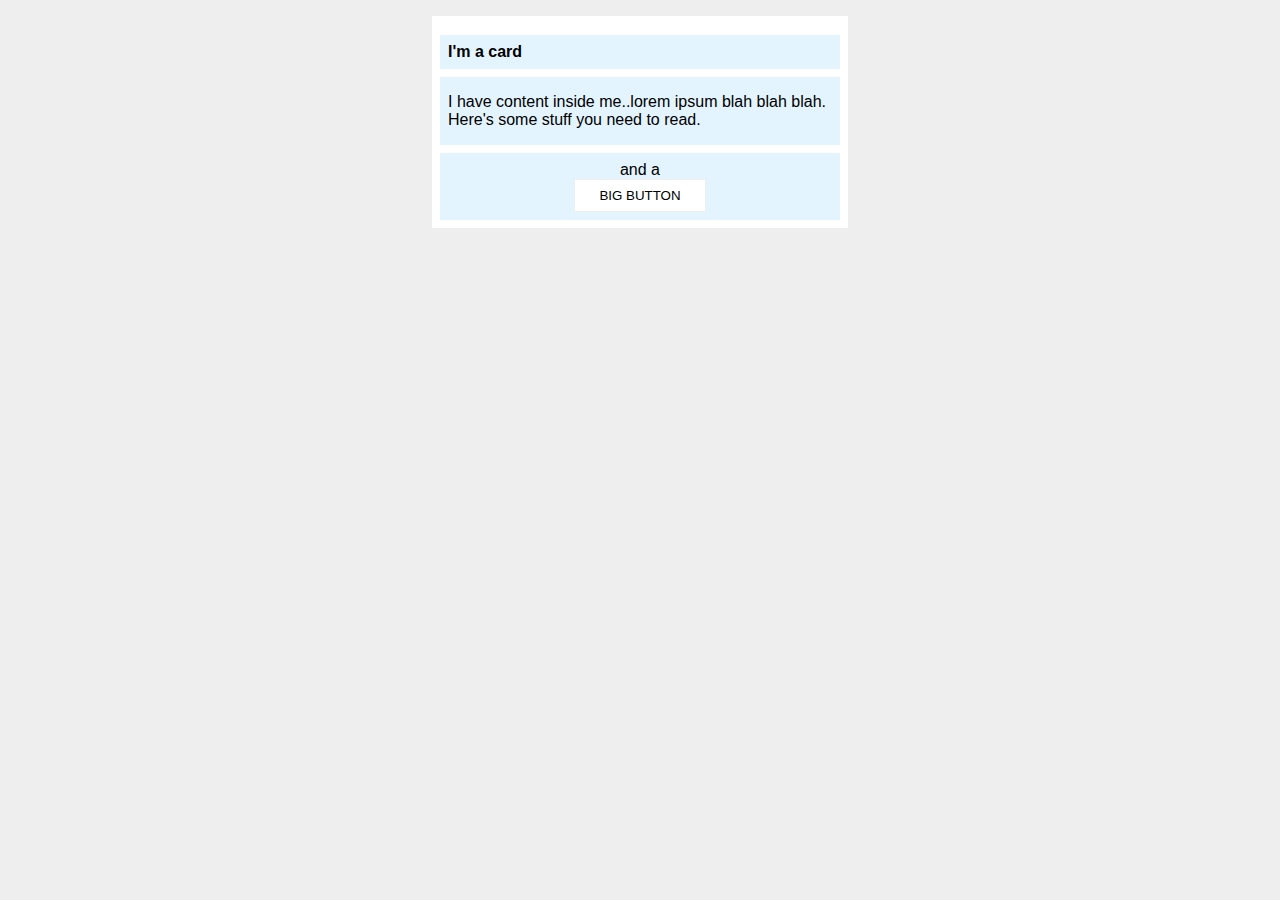
<file: foundations/block-and-inline/02-margin-and-padding-2/index.html>
<!DOCTYPE html>
<html lang="en">
  <head>
    <meta charset="UTF-8">
    <meta http-equiv="X-UA-Compatible" content="IE=edge">
    <meta name="viewport" content="width=device-width, initial-scale=1.0">
    <title>Margin and Padding exercise 2</title>
    <link rel="stylesheet" href="style.css">
  </head>
  <body>
    <div class="card">
      <h1 class="title">I'm a card</h1>
      <div class="content">I have content inside me..lorem ipsum blah blah blah. Here's some stuff you need to read.</div>
      <div class="button-container"><p class="p-spacer">and a</p> <button>BIG BUTTON</button></div>
  </body>
</html>
</file>
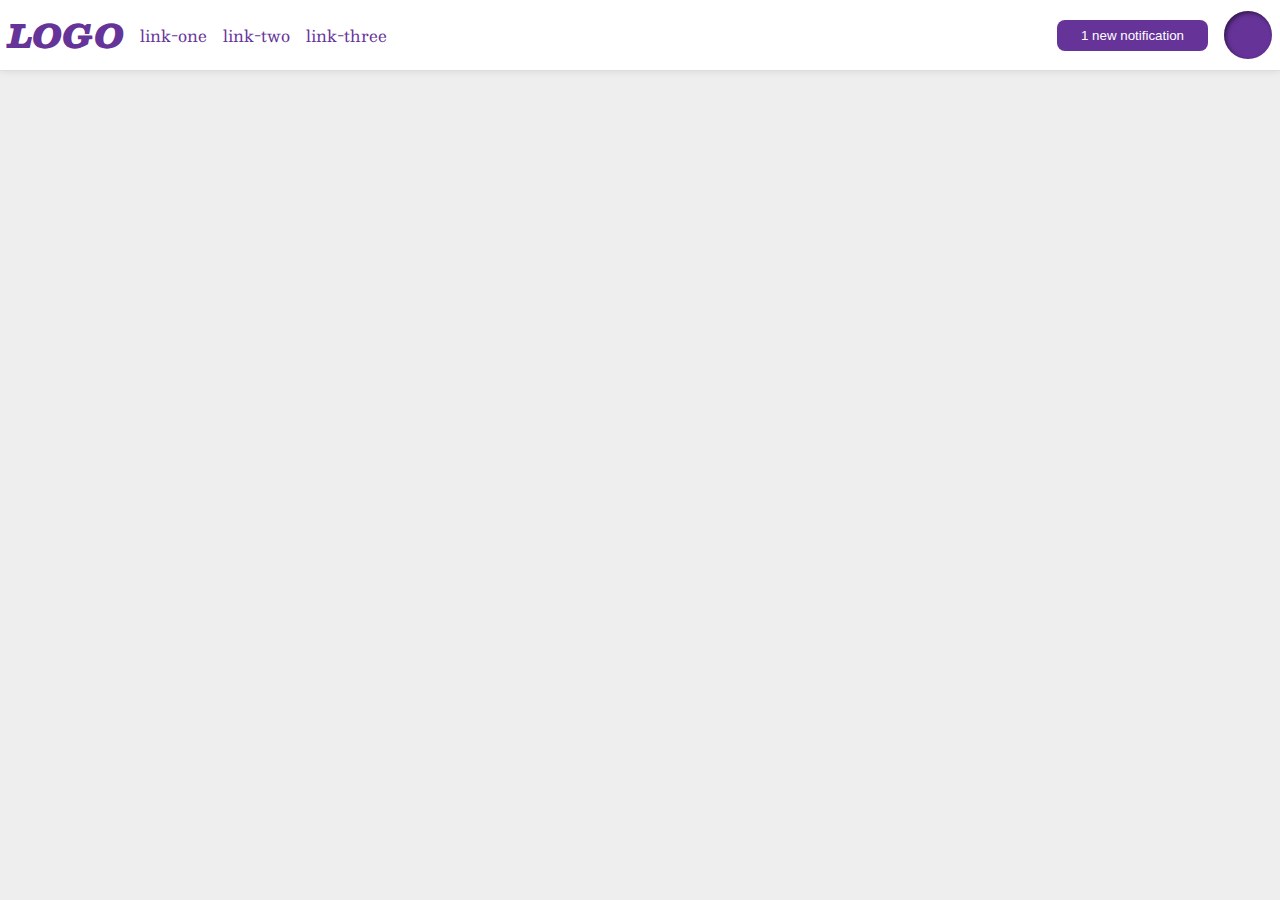
<file: foundations/flex/03-flex-header-2/index.html>
<!DOCTYPE html>
<html lang="en">
  <head>
    <meta charset="UTF-8">
    <meta http-equiv="X-UA-Compatible" content="IE=edge">
    <meta name="viewport" content="width=device-width, initial-scale=1.0">
    <title>Flex Header 2</title>
    <link rel="stylesheet" href="style.css">
  </head>
  <body>
    <div class="header">
      <div class="left-header">
        <div class="logo">
          LOGO
        </div>
        <ul class="links">
          <li><a href="https://google.com">link-one</a></li>
          <li><a href="https://google.com">link-two</a></li>
          <li><a href="https://google.com">link-three</a></li>
        </ul>
      </div>
      
      <div class="right-header">
        <button class="notifications">
          1 new notification
        </button>
        <div class="profile-image"></div>
      </div>
    </div>
  </body>
</html>
</file>
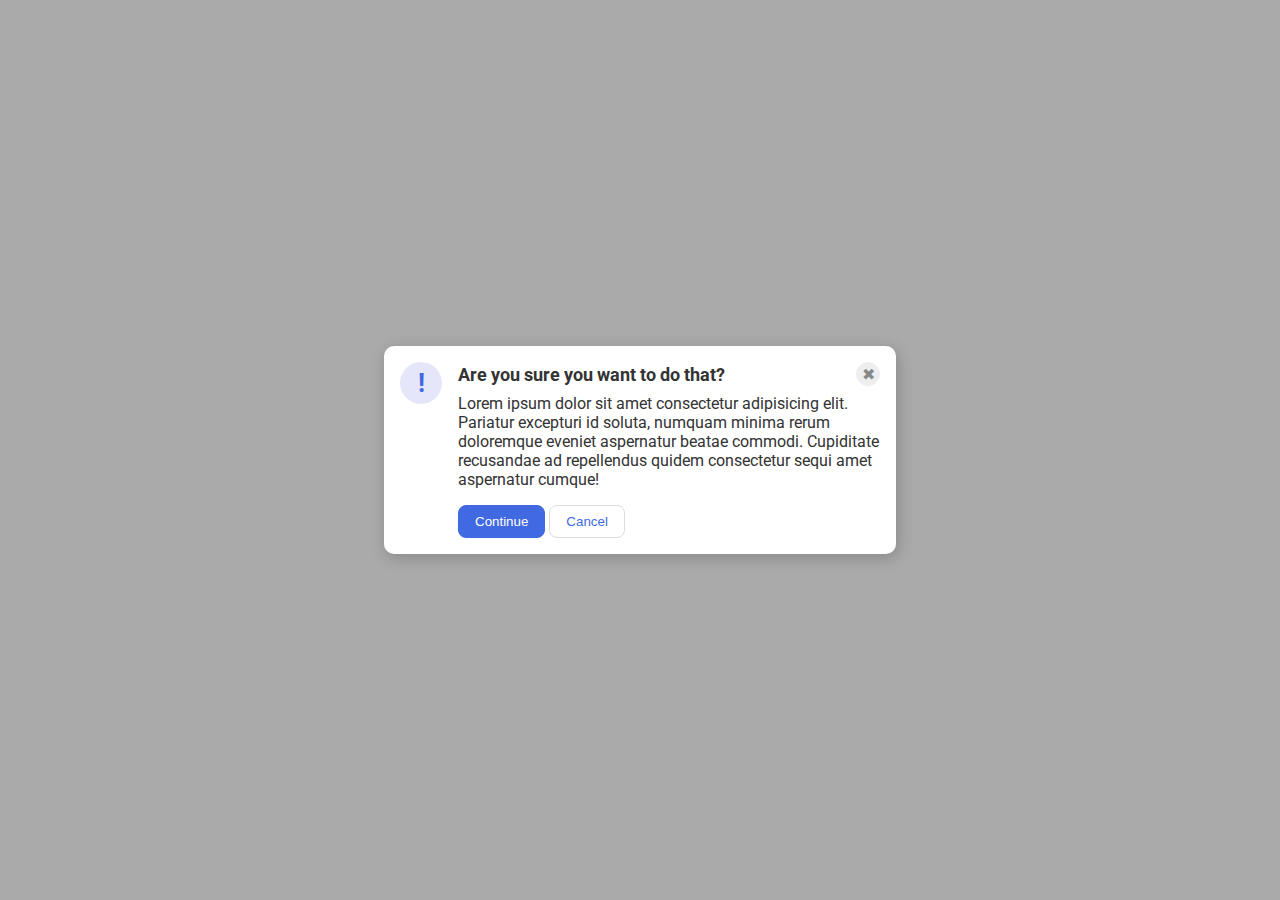
<file: foundations/flex/05-flex-modal/index.html>
<!DOCTYPE html>
<html lang="en">
  <head>
    <meta charset="UTF-8" />
    <meta http-equiv="X-UA-Compatible" content="IE=edge" />
    <meta name="viewport" content="width=device-width, initial-scale=1.0" />
    <link rel="stylesheet" href="style.css" />
    <title>Modal</title>
  </head>
  <body>
    <div class="modal">
      <div class="icon">!</div>
      <div class="container">
        <!-- <div class="head-container"> -->
        <div class="header">
          Are you sure you want to do that?
          <button class="close-button">✖</button>
        </div>

        <!-- </div> -->

        <div class="text">
          Lorem ipsum dolor sit amet consectetur adipisicing elit. Pariatur
          excepturi id soluta, numquam minima rerum doloremque eveniet
          aspernatur beatae commodi. Cupiditate recusandae ad repellendus quidem
          consectetur sequi amet aspernatur cumque!
        </div>
        <button class="continue">Continue</button>
        <button class="cancel">Cancel</button>
      </div>
    </div>
  </body>
</html>
</file>
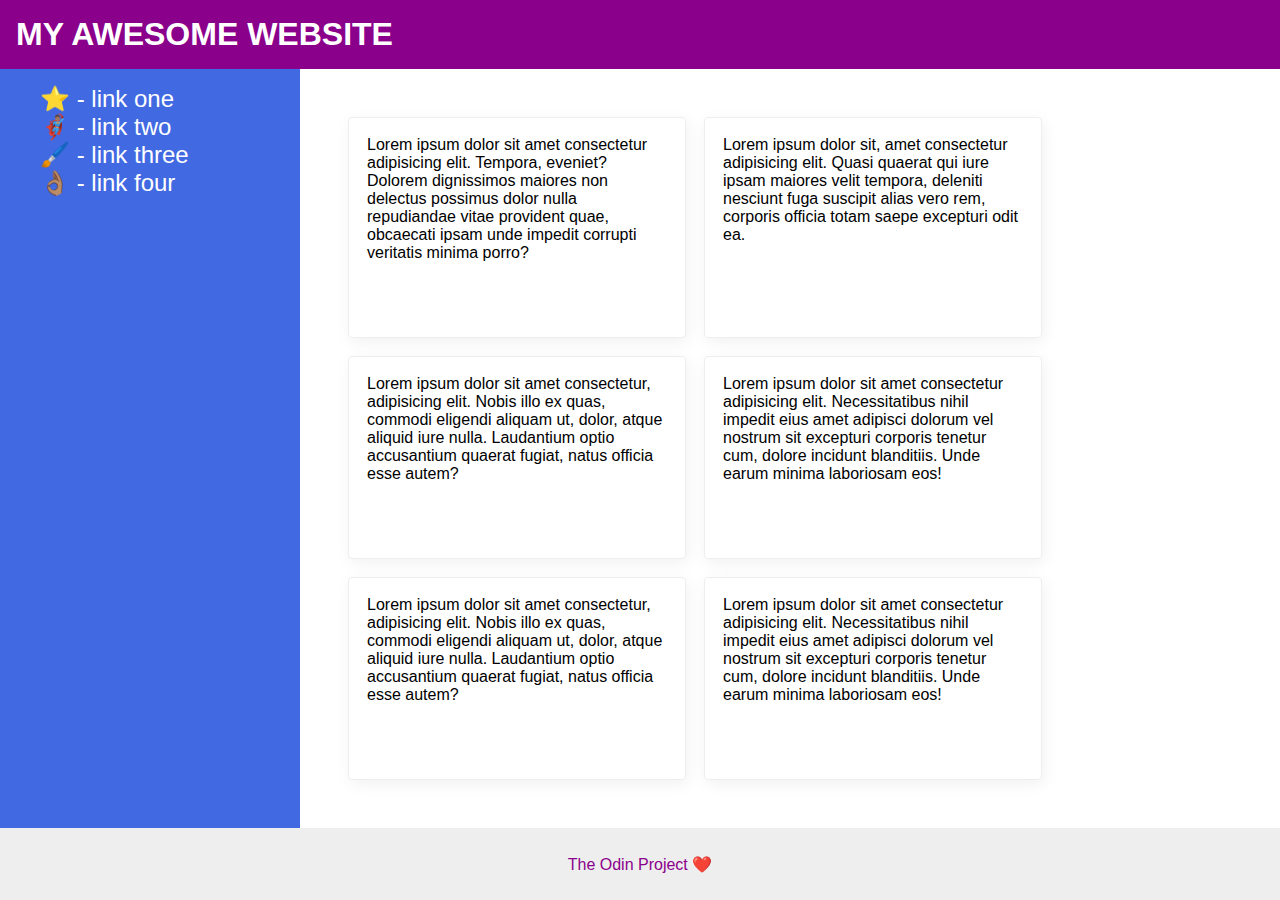
<file: foundations/flex/07-flex-layout-2/index.html>
<!DOCTYPE html>
<html lang="en">
  <head>
    <meta charset="UTF-8" />
    <meta http-equiv="X-UA-Compatible" content="IE=edge" />
    <meta name="viewport" content="width=device-width, initial-scale=1.0" />
    <title>The Holy Grail</title>
    <link rel="stylesheet" href="style.css" />
  </head>
  <body>
    <div class="header">MY AWESOME WEBSITE</div>

    <div class="content">
      <div class="sidebar">
        <ul>
          <li><a href="#">⭐ - link one</a></li>
          <li><a href="#">🦸🏽‍♂️ - link two</a></li>
          <li><a href="#">🖌️ - link three</a></li>
          <li><a href="#">👌🏽 - link four</a></li>
        </ul>
      </div>

      <div class="card-container">
        <div class="card">
          Lorem ipsum dolor sit amet consectetur adipisicing elit. Tempora,
          eveniet? Dolorem dignissimos maiores non delectus possimus dolor nulla
          repudiandae vitae provident quae, obcaecati ipsam unde impedit
          corrupti veritatis minima porro?
        </div>
        <div class="card">
          Lorem ipsum dolor sit, amet consectetur adipisicing elit. Quasi
          quaerat qui iure ipsam maiores velit tempora, deleniti nesciunt fuga
          suscipit alias vero rem, corporis officia totam saepe excepturi odit
          ea.
        </div>
        <div class="card">
          Lorem ipsum dolor sit amet consectetur, adipisicing elit. Nobis illo
          ex quas, commodi eligendi aliquam ut, dolor, atque aliquid iure nulla.
          Laudantium optio accusantium quaerat fugiat, natus officia esse autem?
        </div>
        <div class="card">
          Lorem ipsum dolor sit amet consectetur adipisicing elit.
          Necessitatibus nihil impedit eius amet adipisci dolorum vel nostrum
          sit excepturi corporis tenetur cum, dolore incidunt blanditiis. Unde
          earum minima laboriosam eos!
        </div>
        <div class="card">
          Lorem ipsum dolor sit amet consectetur, adipisicing elit. Nobis illo
          ex quas, commodi eligendi aliquam ut, dolor, atque aliquid iure nulla.
          Laudantium optio accusantium quaerat fugiat, natus officia esse autem?
        </div>
        <div class="card">
          Lorem ipsum dolor sit amet consectetur adipisicing elit.
          Necessitatibus nihil impedit eius amet adipisci dolorum vel nostrum
          sit excepturi corporis tenetur cum, dolore incidunt blanditiis. Unde
          earum minima laboriosam eos!
        </div>
      </div>
    </div>

    <div class="footer">The Odin Project ❤️</div>
  </body>
</html>
</file>
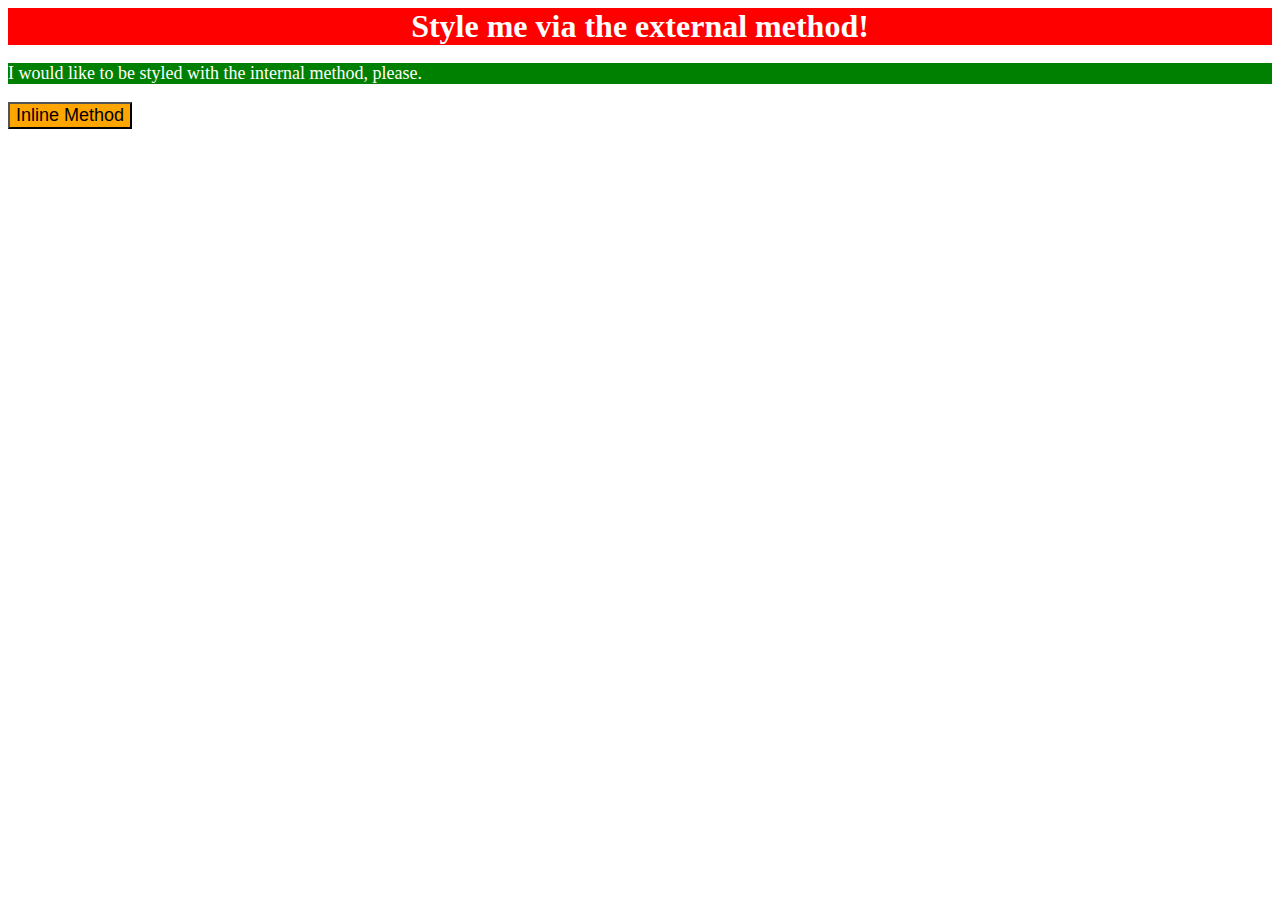
<file: foundations/intro-to-css/01-css-methods/index.html>
<!DOCTYPE html>
<html lang="en">
  <head>
    <meta charset="UTF-8">
    <meta http-equiv="X-UA-Compatible" content="IE=edge">
    <meta name="viewport" content="width=device-width, initial-scale=1.0">
    <title>Methods for Adding CSS</title>
    <style>
    div, p {
      color: white;
    }

    div {
      background-color: red; 
      font-size: 32px;
      font-weight: bold;
      text-align: center;
    }

    p,button {
      font-size: 18px;
    }

    p {
      background-color: green;
      
    }

    button {
      background-color: orange;

    }
  </style>
  </head>
  <body>
    <div>Style me via the external method!</div>
    <p>I would like to be styled with the internal method, please.</p>
    <button>Inline Method</button>
  </body>
</html>
</file>
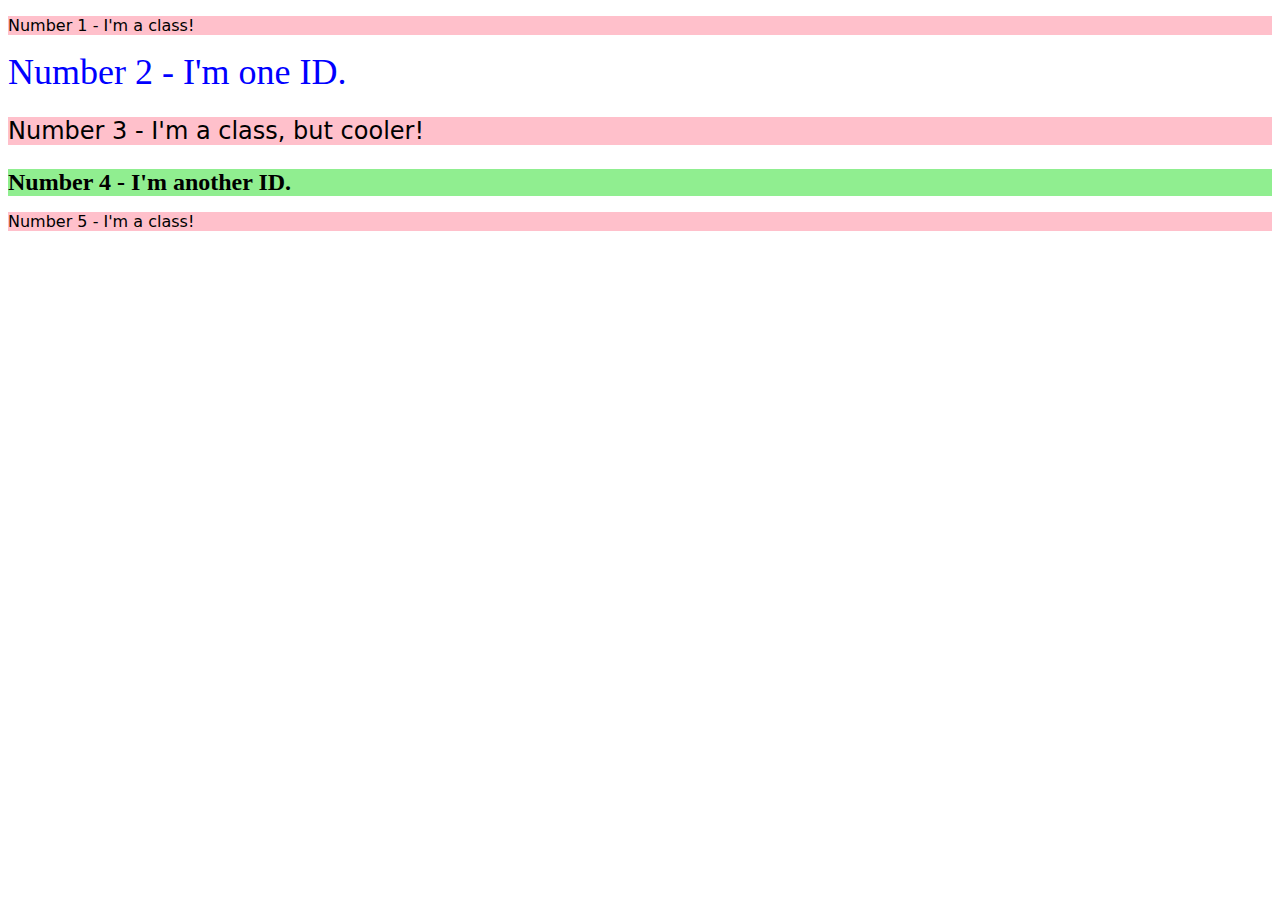
<file: foundations/intro-to-css/02-class-id-selectors/index.html>
<!DOCTYPE html>
<html lang="en">
  <head>
    <meta charset="UTF-8">
    <meta http-equiv="X-UA-Compatible" content="IE=edge">
    <meta name="viewport" content="width=device-width, initial-scale=1.0">
    <title>Class and ID Selectors</title>
    <link rel="stylesheet" href="style.css">
  </head>
  <body>
    <p class="odd-elements">Number 1 - I'm a class!</p>
    <div id="second-element">Number 2 - I'm one ID.</div>
    <p class="odd-elements third-font-size">Number 3 - I'm a class, but cooler!</p>
    <div id="fourth-element" class="third-font-size">Number 4 - I'm another ID.</div>
    <p class="odd-elements">Number 5 - I'm a class!</p>
  </body>
</html>
</file>
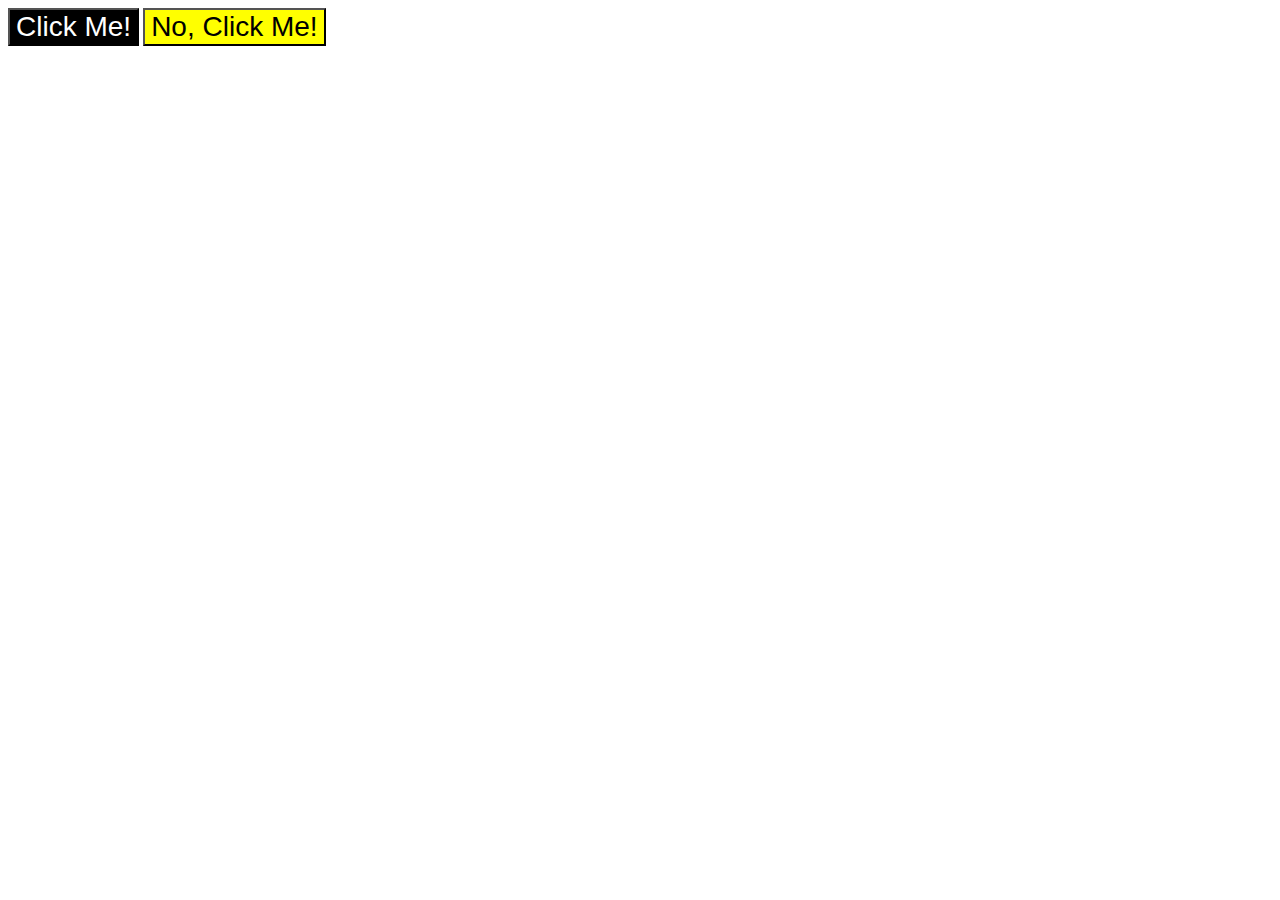
<file: foundations/intro-to-css/03-grouping-selectors/index.html>
<!DOCTYPE html>
<html lang="en">
  <head>
    <meta charset="UTF-8">
    <meta http-equiv="X-UA-Compatible" content="IE=edge">
    <meta name="viewport" content="width=device-width, initial-scale=1.0">
    <title>Grouping Selectors</title>
    <link rel="stylesheet" href="style.css">
  </head>
  <body>
    <button class="bg-and-color">Click Me!</button>
    <button class="bg">No, Click Me!</button>
  </body>
</html>
</file>
<file: foundations/block-and-inline/02-margin-and-padding-2/style.css>
body {
  background: #eee;
  font-family: sans-serif;
}

.card {
  width: 400px;
  background: #fff;
  margin: 16px auto;
  padding: 8px;
}

.title {
  background: #e3f4ff;
  padding: 8px;
  margin-bottom: 8px;
  font-size: 16px;
}

.content {
  padding: 16px 8px;
  margin-bottom: 8px;
  background: #e3f4ff;
}

.button-container {
  background: #e3f4ff;
  text-align: center;
  padding: 8px;
}

button {
  background: white;
  border: 1px solid #eee;
  display: block;
  margin: 0 auto;
  padding: 8px 24px;
}

.p-spacer {
  margin: 0;
}
</file>
<file: foundations/flex/03-flex-header-2/style.css>
/* this is some magical font-importing.  
you'll learn about it later. */
@import url('https://fonts.googleapis.com/css2?family=Besley:ital,wght@0,400;1,900&display=swap');

body {
  margin: 0;
  background: #eee;
  font-family: Besley, serif;
}

.header {
  background: white;
  border-bottom: 1px solid #ddd;
  box-shadow: 0 0 8px rgba(0,0,0,.1);
}

.profile-image {
  background: rebeccapurple;
  box-shadow: inset 2px 2px 4px rgba(0,0,0,.5);
  border-radius: 50%;
  width: 48px;
  height: 48px;
}

.logo {
  color: rebeccapurple;
  font-size: 32px;
  font-weight: 900;
  font-style: italic;
}

button {
  border: none;
  border-radius: 8px;
  background: rebeccapurple;
  color: white;
  padding: 8px 24px;
}

a {
  /* this removes the line under our links */
  text-decoration: none;
  color: rebeccapurple;
}

ul {
  list-style-type: none;
  margin: 0;
  padding: 0;
}

/* My Solution */

/* .header {
  display: flex;
  align-items: center;
  padding: 8px;
}

.left-header {
  display: flex;
  align-items: center;
  gap: 16px;
}

.right-header {
  display: flex;
  align-items: center;
  gap: 16px;
}

.links {
  display: flex;
  gap: 16px;
} */

/* Much cleaner Solution - lol */

.header {
  display: flex;
  justify-content: space-between;
  padding: 8px;
}

ul {
  display: flex;
  margin: 0;
  padding: 0;
  gap: 16px;
}

.left-header, .right-header {
  display: flex;
  align-items: center;
  gap: 16px;
}
</file>
<file: foundations/flex/05-flex-modal/style.css>
@import url("https://fonts.googleapis.com/css2?family=Roboto:wght@400;700&display=swap");

html,
body {
  height: 100%;
}

body {
  font-family: Roboto, sans-serif;
  margin: 0;
  background: #aaa;
  color: #333;
  /* I'll give you this one for free lol */
  display: flex;
  align-items: center;
  justify-content: center;
}

.modal {
  background: white;
  width: 480px;
  border-radius: 10px;
  box-shadow: 2px 4px 16px rgba(0, 0, 0, 0.2);
}

.icon {
  color: royalblue;
  font-size: 26px;
  font-weight: 700;
  background: lavender;
  width: 42px;
  height: 42px;
  border-radius: 50%;
  display: flex;
  align-items: center;
  justify-content: center;
}

.close-button {
  background: #eee;
  border-radius: 50%;
  color: #888;
  font-weight: 400;
  font-size: 16px;
  height: 24px;
  width: 24px;
  display: flex;
  align-items: center;
  justify-content: center;
  border: 1px solid #eee;
  padding: 0;
}

button {
  cursor: pointer;
  padding: 8px 16px;
  border-radius: 8px;
}

button.continue {
  background: royalblue;
  border: 1px solid royalblue;
  color: white;
}

button.cancel {
  background: white;
  border: 1px solid #ddd;
  color: royalblue;
}

/* My solution */

/* .modal {
  display: flex;
  gap: 16px;
  padding: 16px;
}

.icon {
  flex-shrink: 0;
}

.container {
  flex-direction: column;
}

.head-container {
  display: flex;
  align-items: center;
  margin: 0;
}

.header {
  font-size: large;
  font-weight: bold;
  margin-right: auto;
}

.text {
  text-align: left;
  padding: 8px 0px 12px 0;
} */

/* Better solution */

.modal {
  display: flex;
  gap: 16px;
  padding: 16px;
}

.icon {
  flex-shrink: 0;
}

.header {
  display: flex;
  align-items: center;
  justify-content: space-between;
  font-size: large;
  font-weight: bold;
  margin-bottom: 8px;
}

.text {
  margin-bottom: 16px;
}
</file>
<file: foundations/flex/07-flex-layout-2/style.css>
body {
  font-family: -apple-system, BlinkMacSystemFont, "Segoe UI", Roboto, Oxygen,
    Ubuntu, Cantarell, "Open Sans", "Helvetica Neue", sans-serif;
  margin: 0;
  min-height: 100vh;
}

.header {
  height: 72px;
  background: darkmagenta;
  color: white;
}

.footer {
  height: 72px;
  background: #eee;
  color: darkmagenta;
}

.sidebar {
  width: 300px;
  background: royalblue;
  box-sizing: border-box;
}

.card {
  border: 1px solid #eee;
  box-shadow: 2px 4px 16px rgba(0, 0, 0, 0.06);
  border-radius: 4px;
}

/* My Solution */

body {
  display: flex;
  flex-direction: column;
}

.content {
  flex: 1;
  display: flex;
}

.header {
  align-items: center;
  font-size: 32px;
  font-weight: 900;
  padding: 16px;
  height: auto;
}

.sidebar {
  display: flex;
  width: 300px;
  flex-shrink: 0;
}

ul {
  list-style-type: none;
}

.card-container {
  display: flex;
  flex: 1;
  overflow: auto;
  padding: 48px;
  flex-wrap: wrap;
  gap: 18px;
}

.card {
  width: 300px;
  padding: 18px;
}

.sidebar a {
  font-size: 24px;
  color: white;
  text-decoration: none;
}

.footer {
  display: flex;
  align-items: center;
  justify-content: center;
}

/* Fully working solution */

/* body {
  display: flex;
  flex-direction: column;
}

.header {
  display: flex;
  align-items: center;
  padding: 0 16px;
  font-size: 32px;
  font-weight: 900;
}

This was my bane
.content {
  flex: 1;
  display: flex;
} */
</file>
<file: foundations/intro-to-css/02-class-id-selectors/style.css>
/* Add CSS Styling */

/* IDs */

#second-element {
  color: #0000ff;
  font-size: 36px;
}

#fourth-element {
  background-color: #90ee90;
  font-weight: bold;
}

/* Classes */

.odd-elements {
  background-color: #ffc0cb;
  font-family: Verdana, "DejaVu Sans", sans-serif;
}

.third-font-size {
  font-size: 24px;
}
</file>
<file: foundations/intro-to-css/03-grouping-selectors/style.css>
/* Add CSS Styling */

.bg,
.bg-and-color {
  font-size: 28px;
  font-family: Helvetica, "Times New Roman", sans-serif;
}

.bg-and-color {
  color: white;
  background-color: #000000;
}

.bg {
  background-color: #ffff00;
}
</file>
